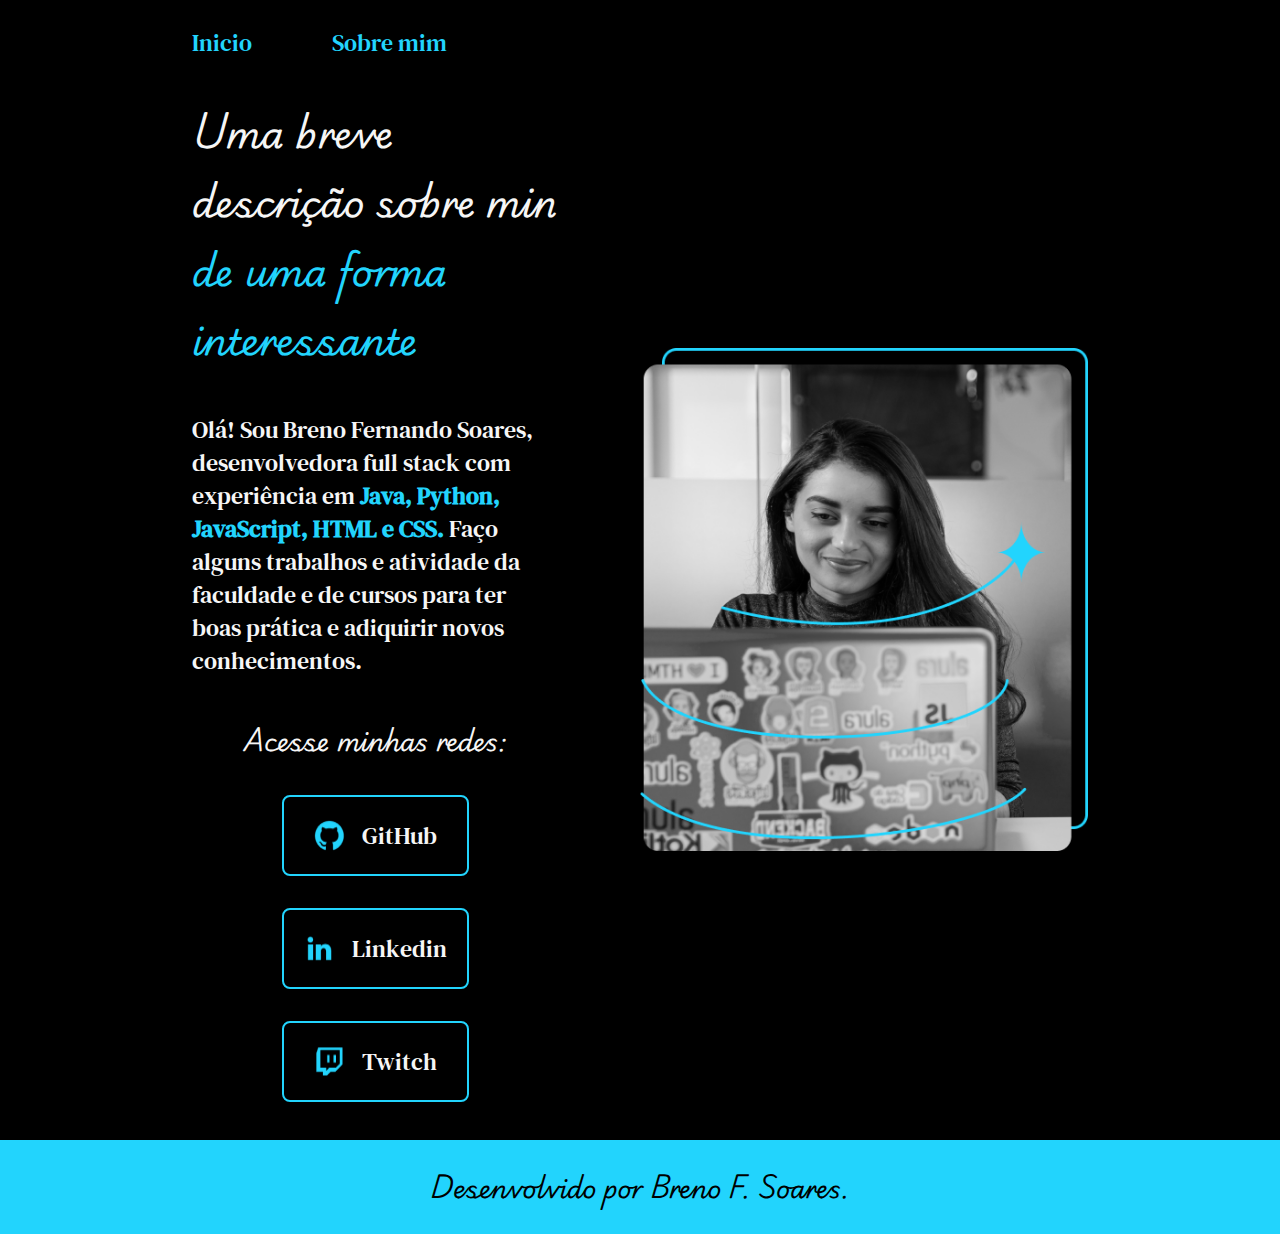
<file: index.html>
<!DOCTYPE html>
<html lang="pt-br">

<head>
    <meta charset="UTF-8">
    <meta http-equiv="X-UA-Compatible" content="IE=edge">
    <meta name="viewport" content="width=device-width, initial-scale=1.0">
    <title>Portifolio</title>
    <link rel="stylesheet" href="./styles/style.css">
</head>

<body>
    <header class="cabecalho">
        <nav class="cabecalho__menu">
            <a class="cabecalho__menu__link" href="index.html"> Inicio </a>
            <a class="cabecalho__menu__link" href="about.html"> Sobre mim </a>
        </nav>
    </header>

    <main class="apresentacao">
        <section class="apresentacao__conteudo">
            <h1 class="apresentacao__conteudo__titulo"> Uma breve descrição sobre min <strong
                    class="titulo-destaque"> de uma forma interessante </strong> </h1>
            <p class="apresentacao__conteudo__texto">
                Olá! Sou Breno Fernando Soares, desenvolvedora
                full stack com experiência em <strong>Java, Python, JavaScript, HTML e CSS. </strong>
                Faço alguns trabalhos e atividade da faculdade e de cursos para ter boas prática e adiquirir novos conhecimentos.</p>

            <div class="apresentacao__links">
                <h2 class="apresentacao__links__subtitulo"> Acesse minhas redes: </h2>

                <a class="apresentacao__links__link" href="https://github.com/brenofk"> <img src="imgs/github.png"
                        alt=""> GitHub </a>
                <a class="apresentacao__links__link" href="https://www.linkedin.com/in/breno-fernando-soares/"> <img
                        src="imgs/linkedin.png" alt=""> Linkedin </a>
                <a class="apresentacao__links__link" href="https://www.twitch.tv/viper_axei"> <img src="imgs/twitch.png"
                        alt=""> Twitch </a>

            </div>
        </section>

        <img class="apresentacao__imagem" src="imgs/Imagem.png" alt="Foto da Joana Santos programando">
    </main>
    <footer class="rodape"> Desenvolvido por Breno F. Soares.</footer>
</body>

</html>
</file>
<file: styles/style.css>
@import url('https://fonts.googleapis.com/css2?family=Playwrite+AU+SA:wght@100..400&display=swap');
@import url('https://fonts.googleapis.com/css2?family=DM+Serif+Text:ital@0;1&family=Playwrite+AU+SA:wght@100..400&display=swap');

:root {
    --cor-primaria: #000000;
    --cor-secundaria: #F6F6F6;
    --cor-tercearia: #22d4fd;
    --cor-hover: #272727;

    --font-primaria: "Playwrite AU SA", serif;
    --font-secundaria: "DM Serif Text", serif;
}

* {
    margin: 0;
    padding: 0;
}

body {
    box-sizing: border-box;
    background-color: var(--cor-primaria);
    color: var(--cor-secundaria);
}

.titulo-destaque {
    color: var(--cor-tercearia);
}

.cabecalho {
    padding: 2% 0% 0% 15%;
}

.cabecalho__menu {
    display: flex;
    gap: 80px;
}

.cabecalho__menu__link {
    font-family: var(--font-secundaria);
    font-size: 1.5rem;
    font-weight: 600px;
    color: var(--cor-tercearia);
    text-decoration: none;
}

.apresentacao {
    padding: 3% 15%;
    display: flex;
    align-items: center;
    justify-content: space-between;
    gap: 82px;
}

.apresentacao__conteudo {
    width: 50%;
    display: flex;
    flex-direction: column;
    gap: 40px;
}

.apresentacao__conteudo__titulo {
    font-size: 2.25rem;
    font-family: var(--font-primaria);
}

.apresentacao__conteudo__texto {
    font-size: 1.5rem;
    font-family: var(--font-secundaria);
}

.apresentacao__links {
    display: flex;
    flex-direction: column;
    align-items: center;
    justify-content: space-between;
    gap: 32px;
}

.apresentacao__links__subtitulo {
    font-family: var(--font-primaria);
    font-weight: 400px;
    font-size: 1.5rem;
}

.apresentacao__links__link {
    display: flex;
    justify-content: center;
    gap: 16px;
    width: 50%;
    text-align: center;
    border-radius: 8px;
    border: 2px solid var(--cor-tercearia);
    font-size: 1.5rem;
    padding: 22px 0;
    text-decoration: none;
    color: var(--cor-secundaria);
    font-family: var(--font-secundaria);
}

.apresentacao__links__link:hover {
    background-color: var(--cor-hover);
}

.apresentacao__imagem {
    width: 50%;
}

.rodape {
    font-family: var(--font-primaria);
    color: var(--cor-primaria);
    background-color: var(--cor-tercearia);
    padding: 24px;
    text-align: center;
    font-size: 1.5rem;
    font-weight: 400;
}

@media (max-width: 1200px) {

    .cabecalho {
        padding: 10%;
    }

    .cabecalho__menu {
        justify-content: center;
    }

    .apresentacao {
        flex-direction: column-reverse;
        padding: 5%;
    }

    .apresentacao__conteudo {
        width: auto;
    }
}

strong {
    color: var(--cor-tercearia);
}
</file>
